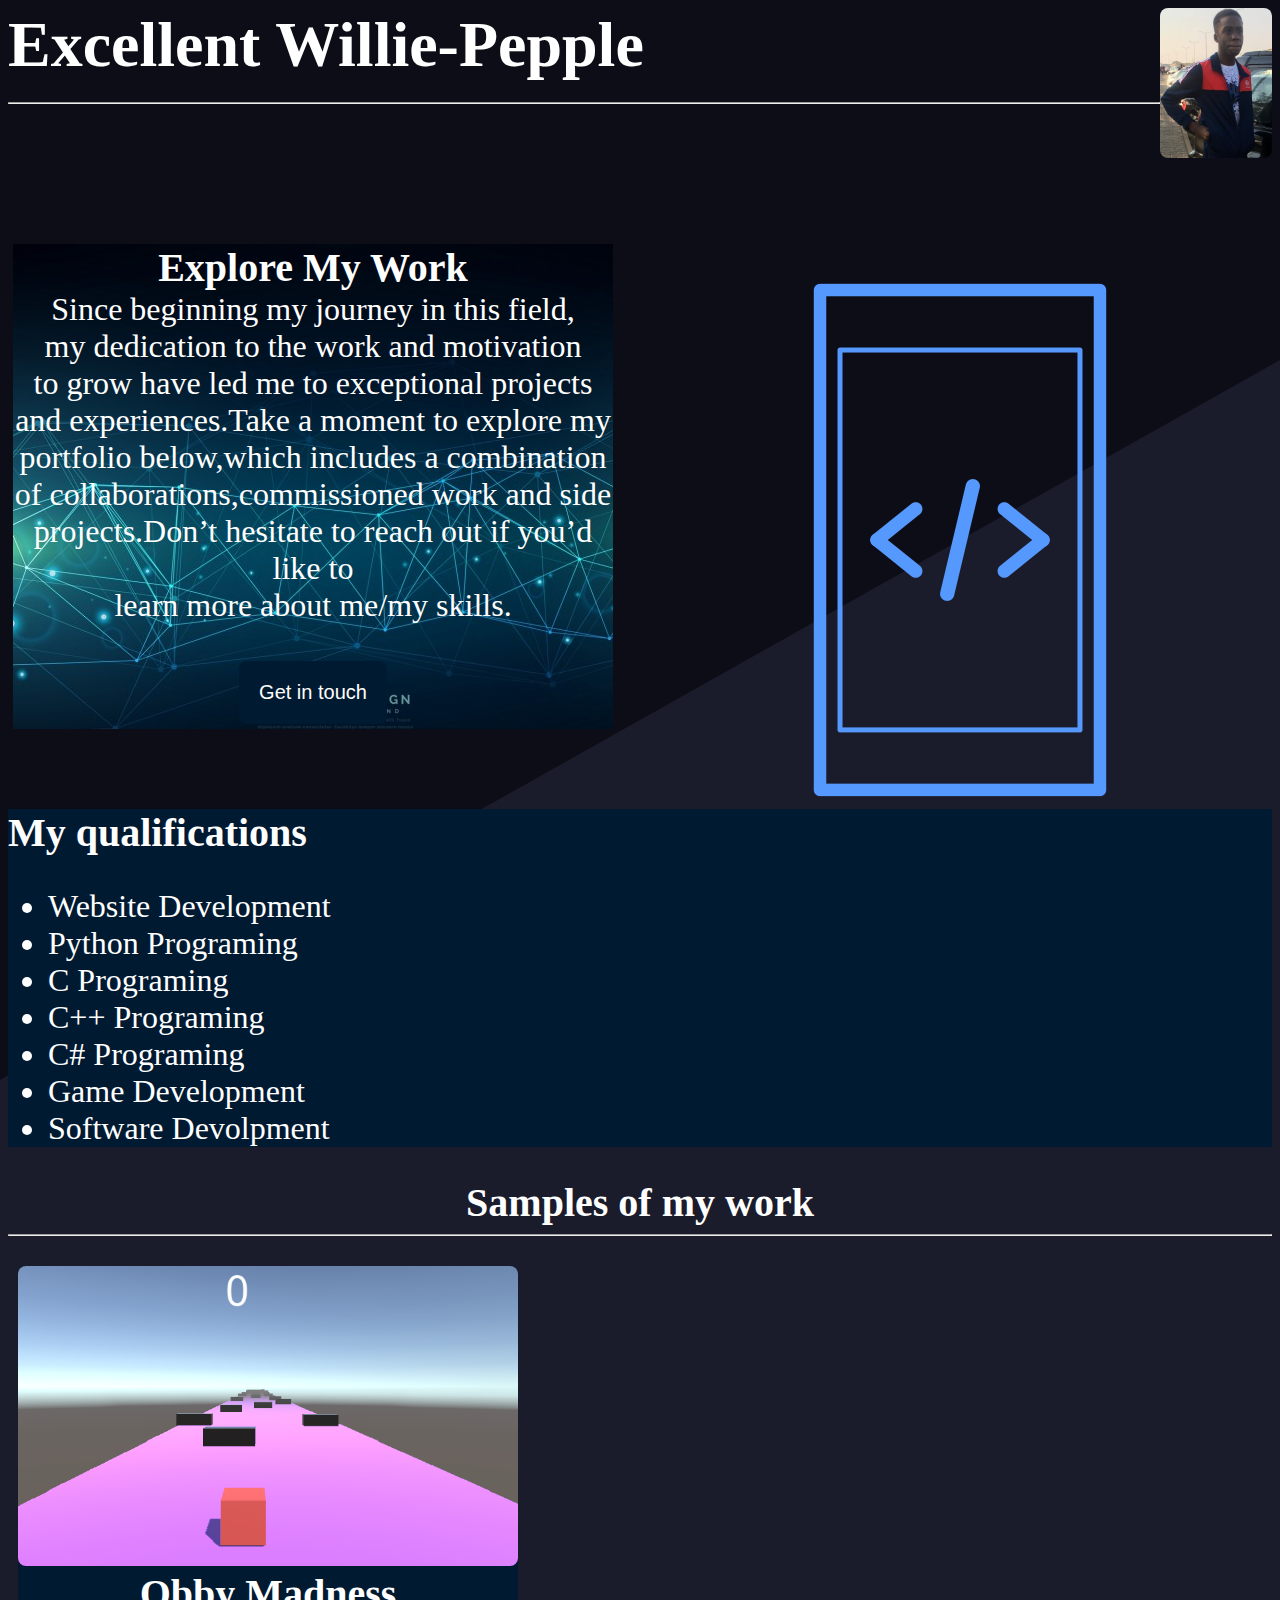
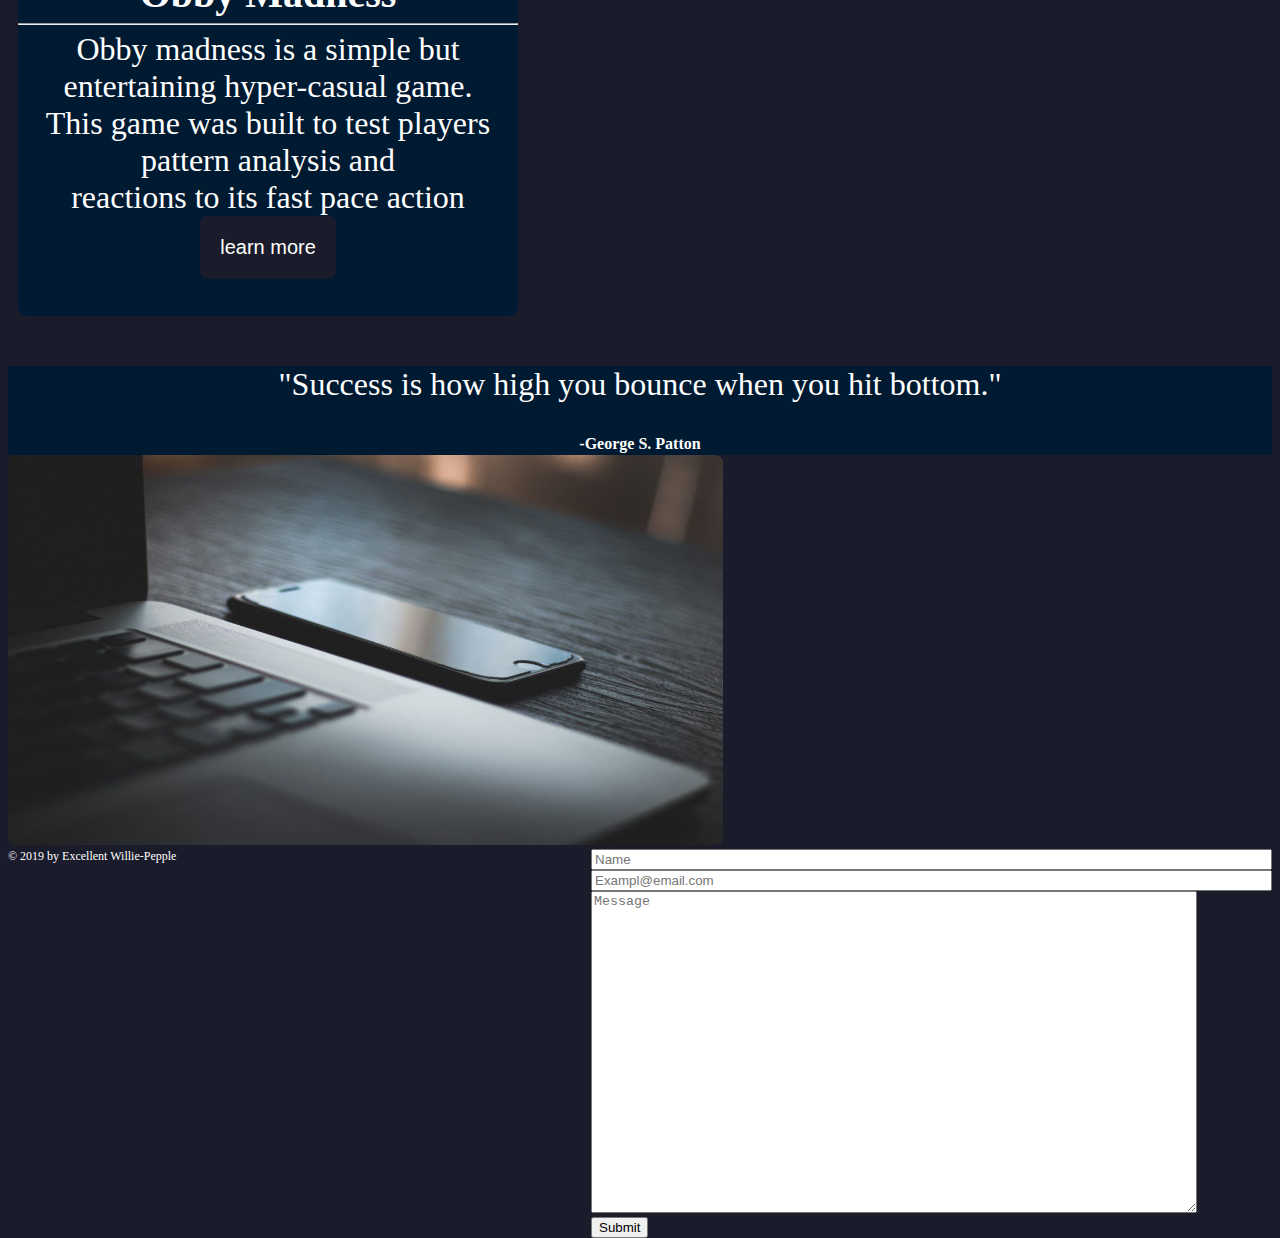
<file: my protfolio/index.html>
<!doctype html>
	<html>
		<head>
			<title>Excellent Pepple</title>
			<link href="style.css" rel="stylesheet" type="text/css">
			<link rel="shortcut icon" href="bg.jpg" type="image/x-icon" />
		</head>
		<body>
			<img src="b.jpg" class="img">
				<div id="header">
					
					<h1>Excellent Willie-Pepple</h1><hr>
					
					
				<!--<p>
					<a href="#intro" style="text-decoration: none; font-size: 40px"><font color="#fffffc">Introduction</font></a><br>
					<a href="#exp"  style="text-decoration: none; font-size: 40px"><font color="#fffffc">Qualifications</font></a><br>
					<a href="#samp"  style="text-decoration: none; font-size: 40px"><font color="#fffffc">Projects</font></a><br>
					<a href=""  style="text-decoration: none; font-size: 40px"><font color="#fffffc">Contact me</font></a><br><hr/>
				</p>	-->
					
				</div>
			    
				<div id="intro" class="intro">
					<!--<h2>Introducing Excellent Willie-Pepple</h2><hr/>-->
					<h3>Explore My Work</h3>
					<p>
						Since beginning my journey in this field,<br> 
						my dedication to the work and motivation <br>
						to grow have led me to exceptional projects<br>
						and experiences.Take a moment to explore my<br>
						portfolio below,which includes a combination<br>
			            of collaborations,commissioned work and side<br> 
						projects.Don’t hesitate to reach out 
						if you’d like to <br>learn more about me/my skills.<br><br>
					
					<button class="button button1"><a href="#contact"  style="text-decoration: none; font-size: 20px"><font color="#fffffc">Get in touch</font></a></button>
					</p>
				</div>
				
				<div id="exp" class="exp">
				
					<h3>My qualifications</h3>
					<ul>
						<li>Website Development</li>
						<li>Python Programing</li>
						<li>C Programing</li>
						<li>C++ Programing</li>
						<li>C# Programing</li>
						<li>Game Development</li>
						<li>Software Devolpment</li>
					</ul>
				</div>
				
				<div id="samp" class="samp">
					<h3>Samples of my work</h3><hr>
					<div id="obby">
					
					<img src="icon.png" height="300px" width="500px">
					<h3>Obby Madness</h3><hr>
					<p>Obby madness is a simple but entertaining hyper-casual game.<br> This game was built to test players pattern analysis and<br> reactions to its fast pace action<br><button id="d" class="button button1"><a href="#contact"  style="text-decoration: none; font-size: 20px"><font color="#fffffc">learn more</font></a></button> </p>
					</div>
					
					
					
				</div>
				<div class="quotes">
					<p>"Success is how high you bounce when you hit bottom."</p>
					<h4>-George S. Patton</h4>
					
				</div>
				
				<div id="contact">
				
					<img src="r.jpg" width="715px auto" height="390px auto" >
					<form class="form">
					    
						<input type="text" name="name" placeholder="Name" size="82" required><br> 
						<input type="email" name="email" placeholder="Exampl@email.com" size="82" required><br>
						<textarea id="message" name="msg" placeholder="Message" style="height: 316px; width:600px"></textarea><br>
						<input type="submit" name="submit">
								
					</form>
				</div>
			  
			<div class="footer" > &copy 2019 by Excellent Willie-Pepple</div>
			
		</body>
	</html>
</file>
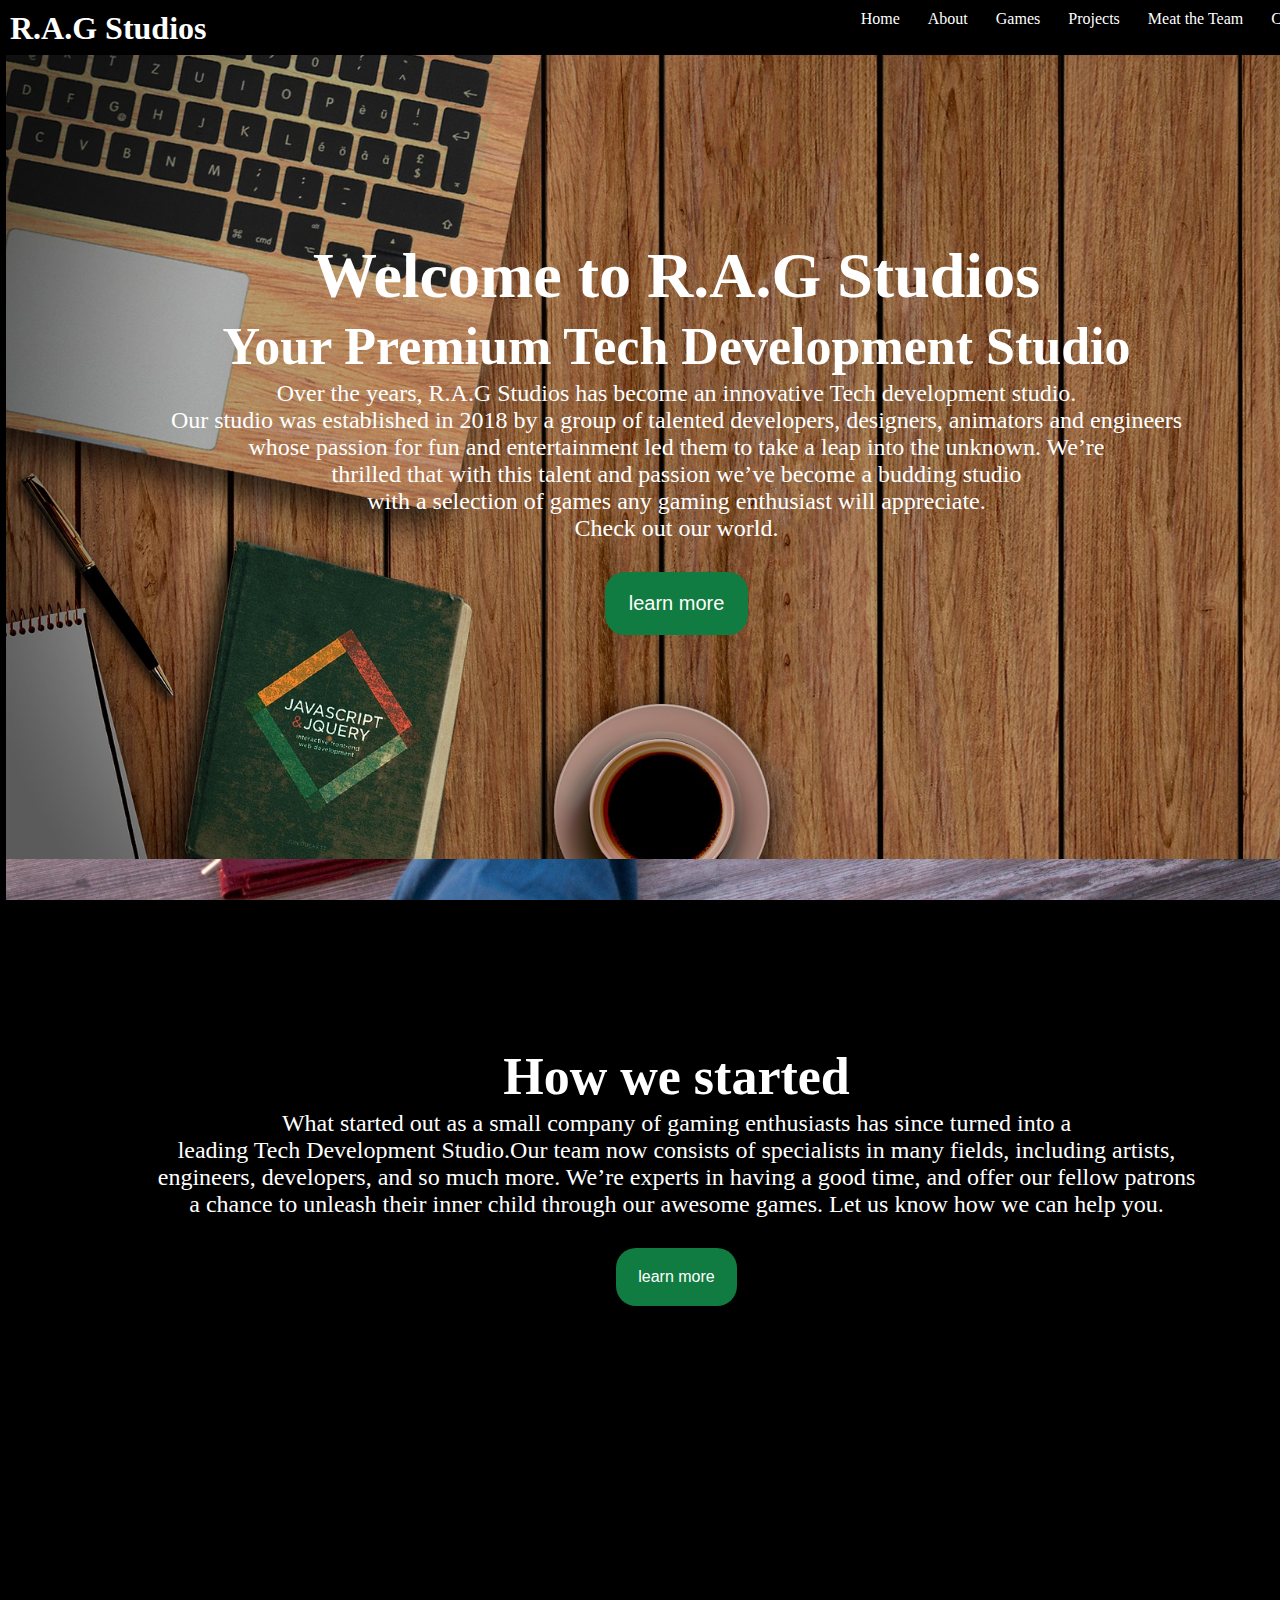
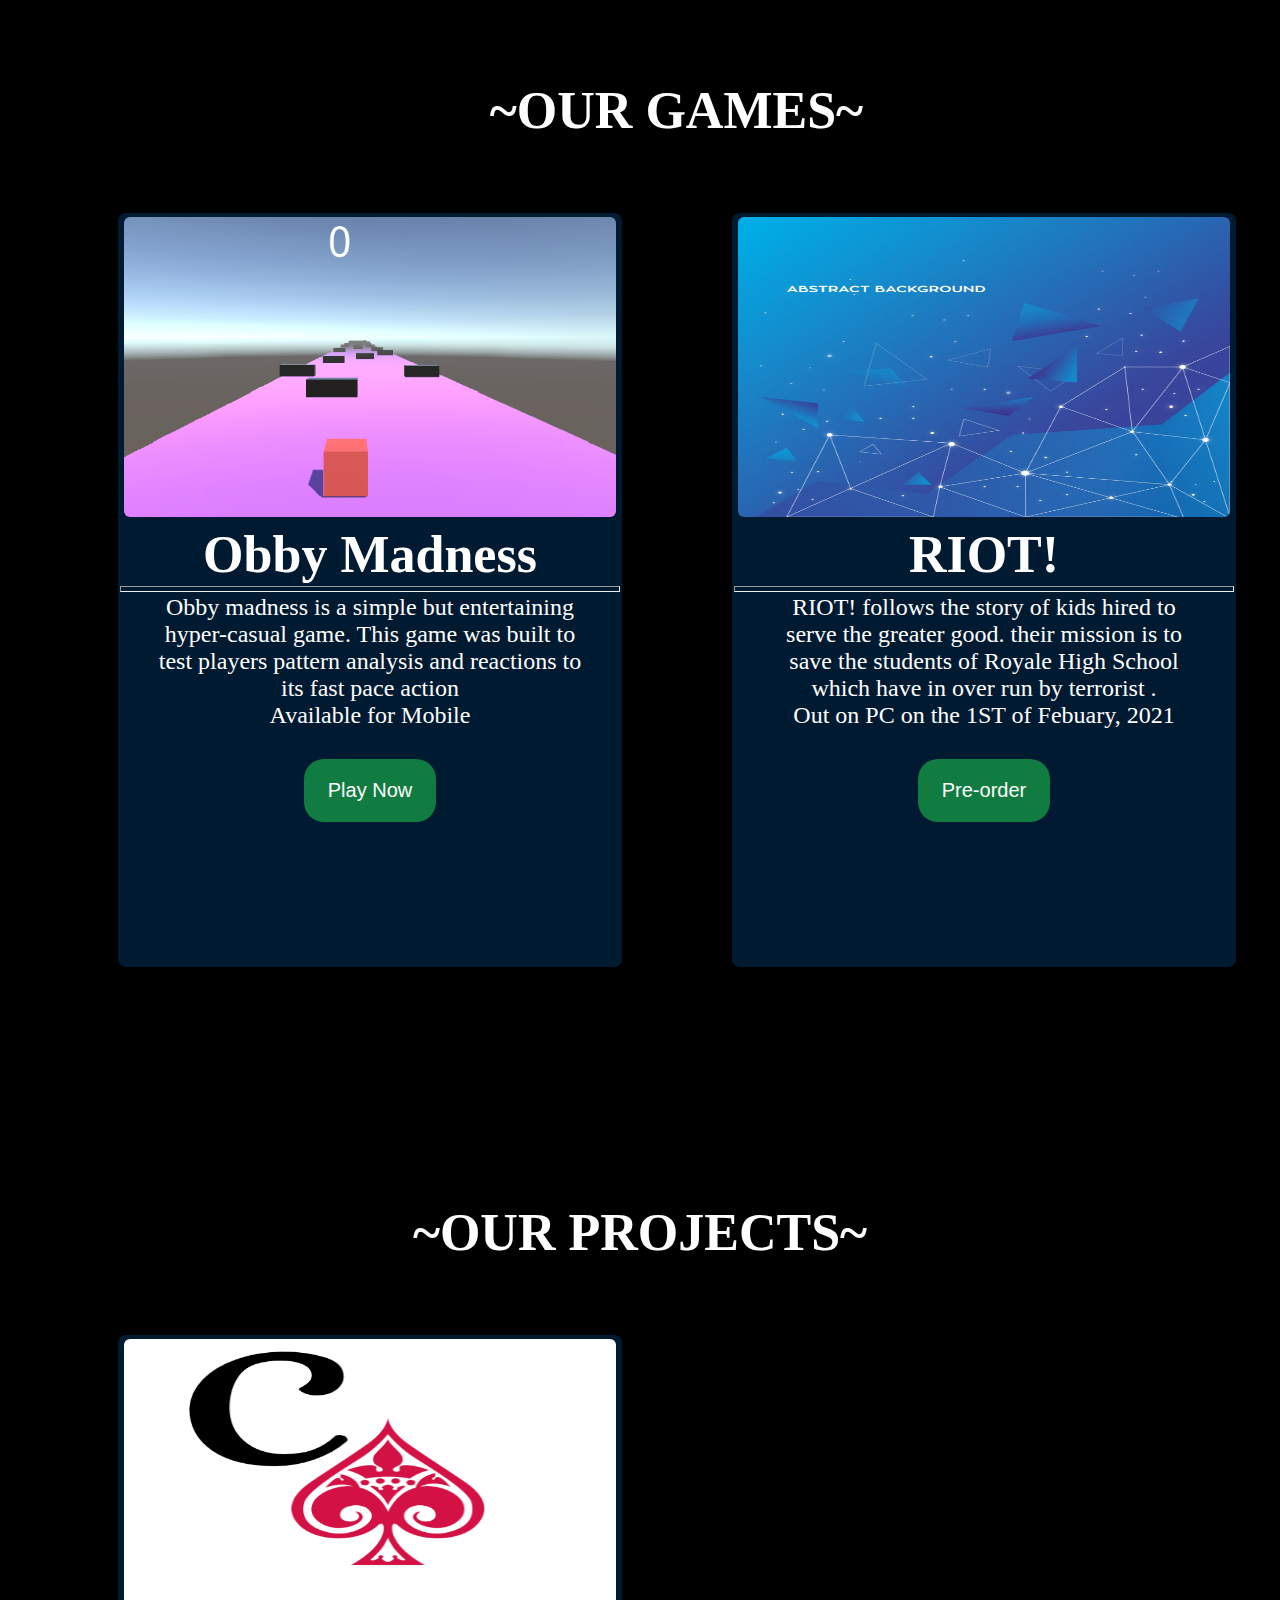
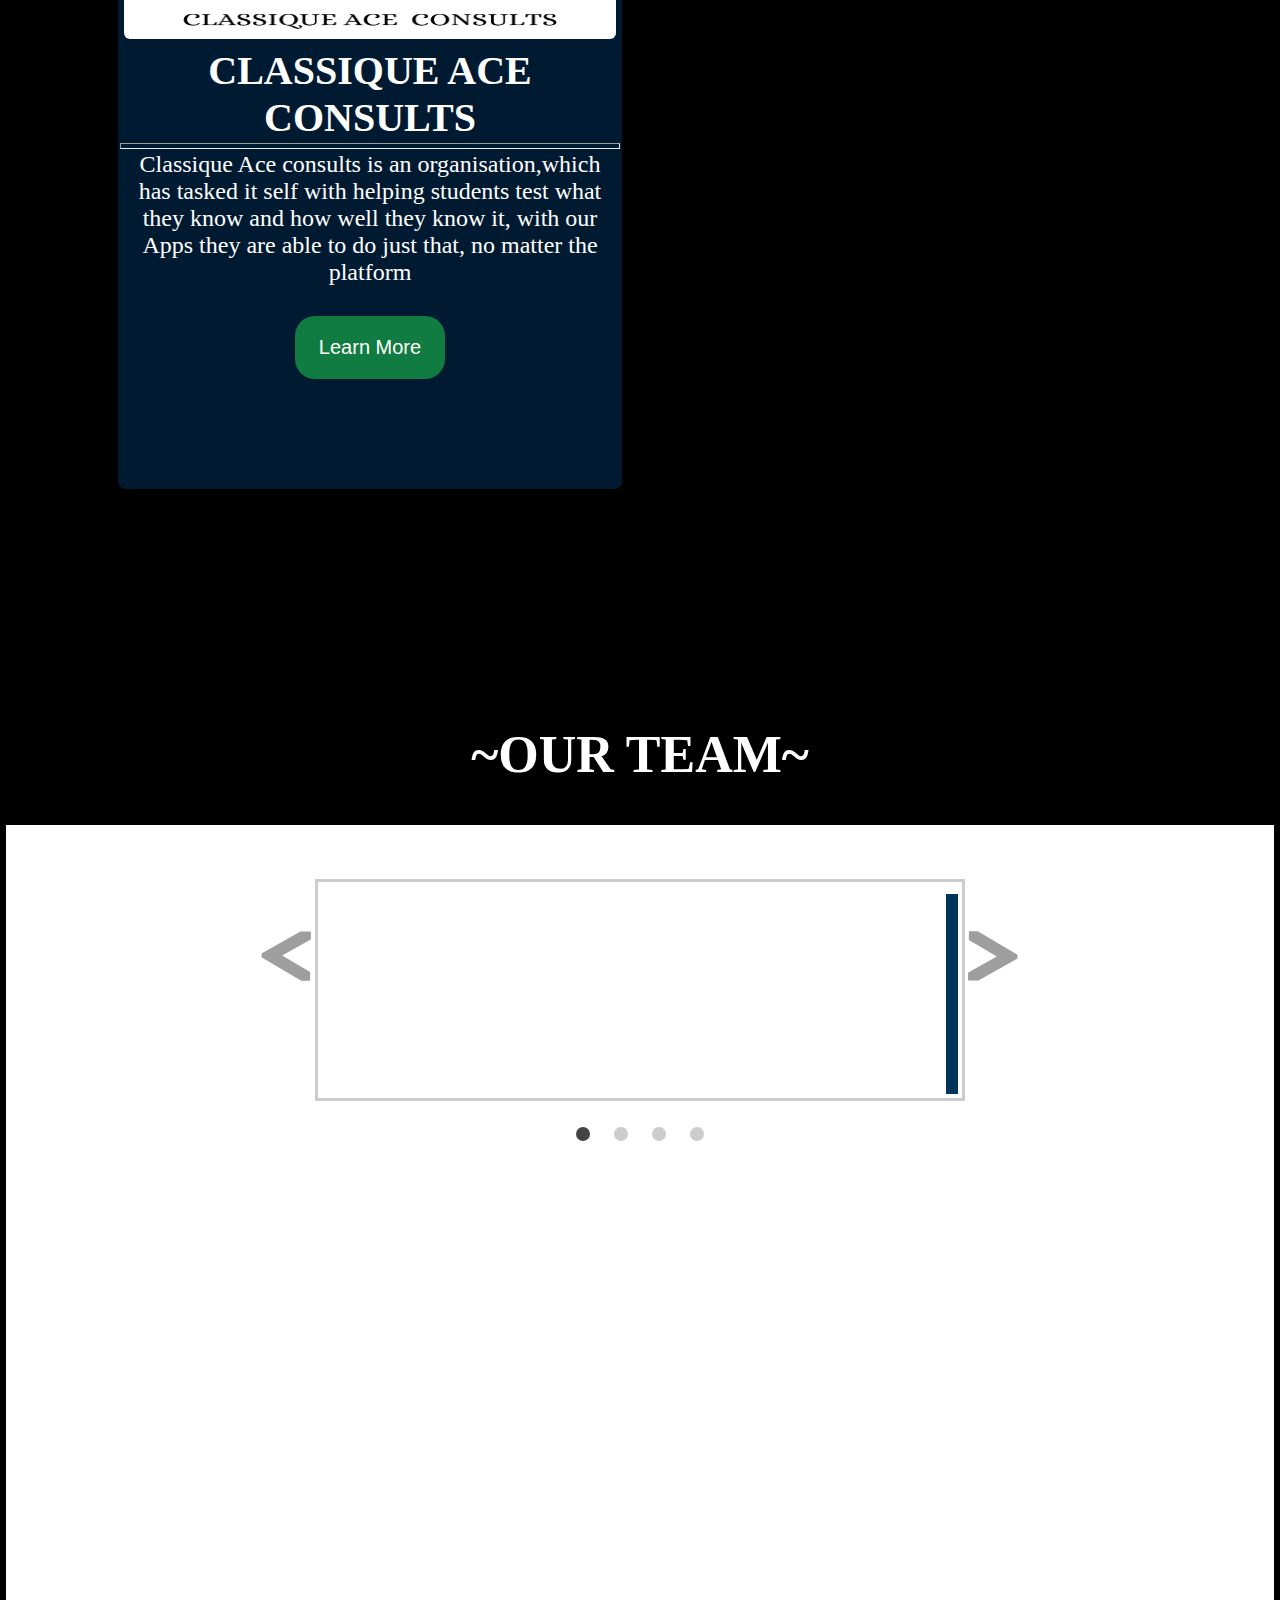
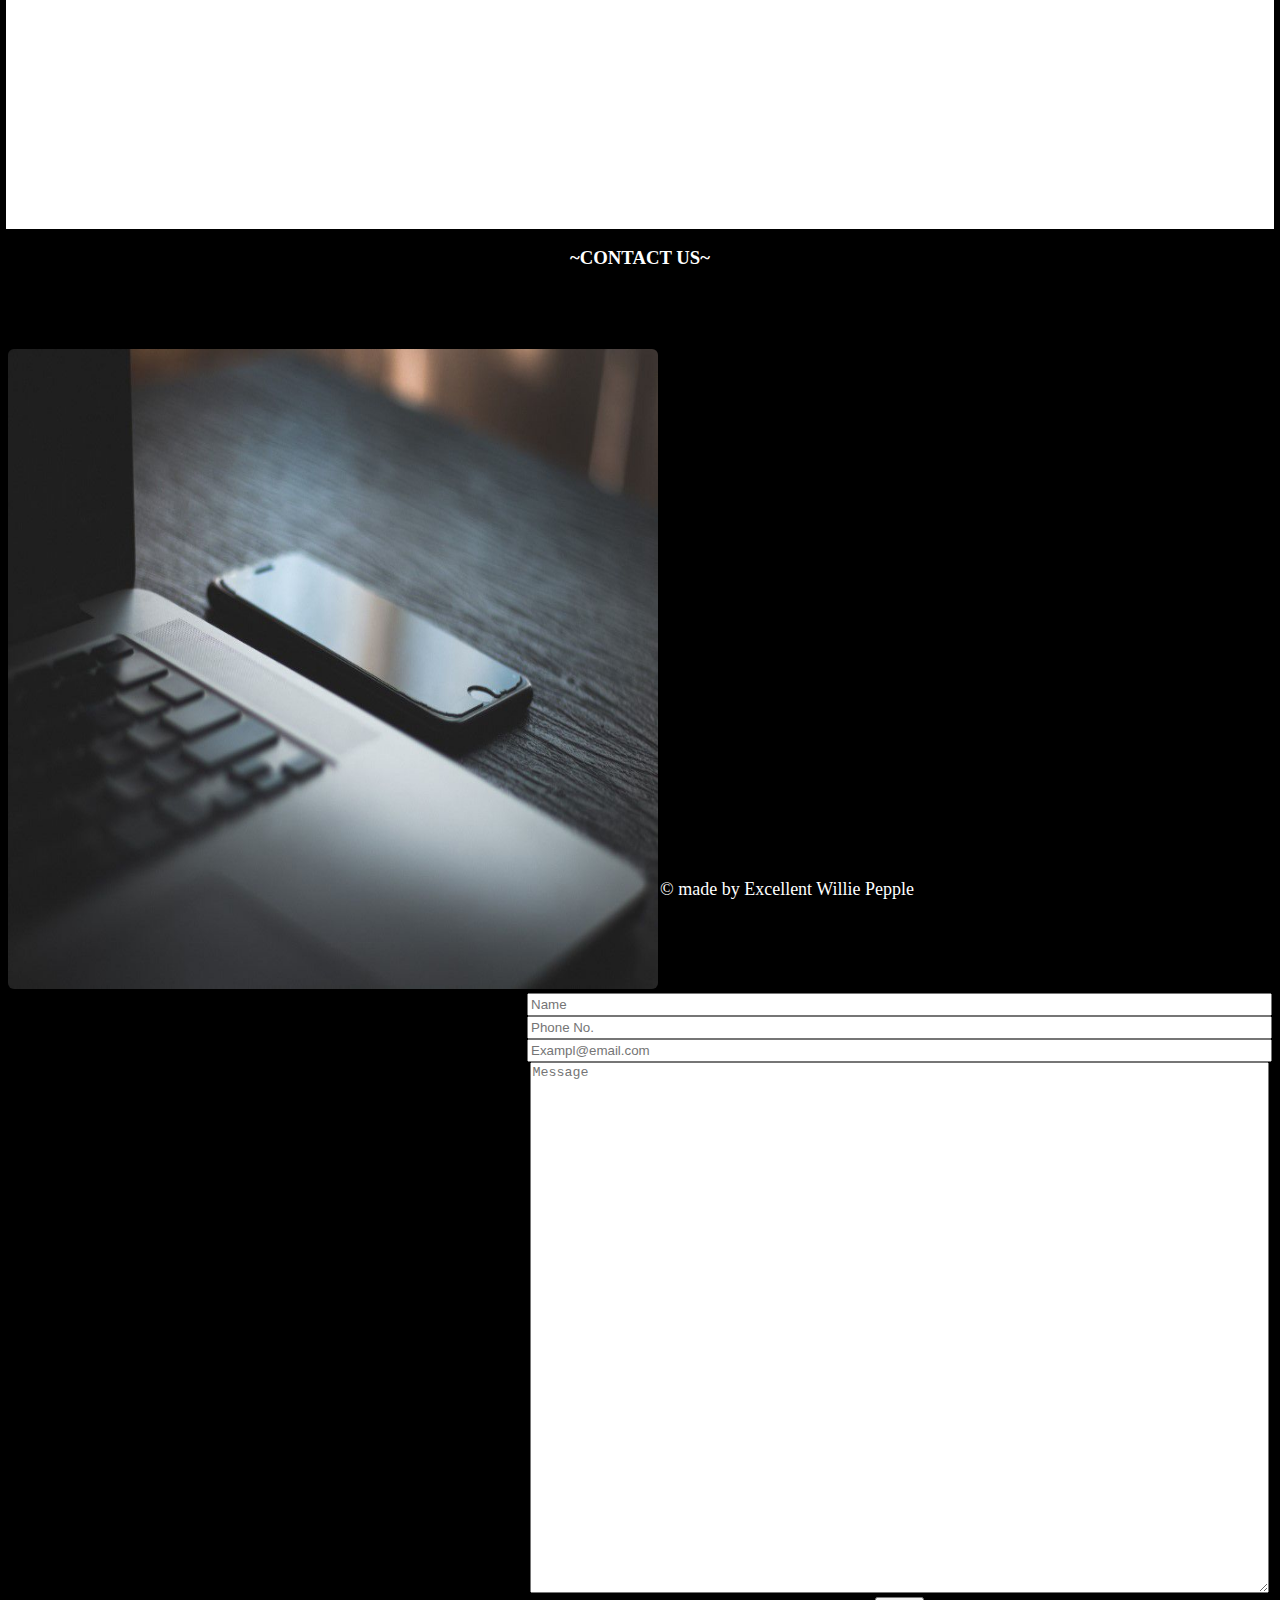
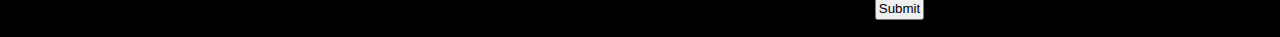
<file: R.A.G/index.html>
<!doctype html>
	<html>
		<head>
			<title>R.A.G Studios</title>
			<link href="style.css" rel="stylesheet" type="text/css">
			
			<link rel="shortcut icon" href="logo.png" type="image/x-icon" />
		</head>
		<body>
			<div id="debug">
		    <div id="header">
			<h1 id="t">R.A.G Studios</h1>
			<div id="menu">
			    
				<a href="#home" id="a">Home</a>
				<a href="#about"  id="a">About</a>
				<a href="#games"  id="a">Games</a>
				<a href="#proj"  id="a">Projects</a>
				<a href="#team"  id="a">Meat the Team</a>
				<a href="#contact"  id="a">Contact</a>
				
			</div>
			</div>
			<div id="home">
				<h2 id="h2">Welcome to R.A.G Studios</h2>
				<h3 id="h3">Your Premium Tech Development Studio</h3>
				<p id="p">
					Over the years, R.A.G Studios has become an innovative Tech development studio.<br> Our studio was established in 2018 by a group of talented developers, designers, animators and engineers<br> whose passion for fun and entertainment led them to take a leap into the unknown. We’re <br>thrilled that with this talent and passion we’ve become a budding studio<br> with a selection of games any gaming enthusiast will appreciate.<br> Check out our world.<br>
				<button class="button button1"><a href="#contact"  style="text-decoration: none; font-size: 20px"><font color="#fffffc">learn more</font></a></button>
				</p>
			</div>
			<div id="about">
				<h2 id="h2"Get To Know Us</h2>
				<h3 id="h3">How we started</h3>
				<p id="p">
					What started out as a small company of gaming enthusiasts has since turned into a <br>leading Tech Development Studio.Our team now consists of specialists in many fields, including artists,<br> engineers, developers, and so much more.
We’re experts in having a good time, and offer our fellow patrons<br> a chance to unleash their inner child through our awesome games. Let us know how we can help you.
				<br><button class="button button1"><a href="#about">learn more</a></button></p>
			</div>
			</div>
			<div id="games">
				<div id="banner">
					<h3 id="h3">~OUR GAMES~</h3>
				</div>
				<div id="content_games">
					<div id="obby">
					
						<img src="icon.png" height="300px" width="492px">
						<h3 id="h3">Obby Madness</h3><hr>
						<p id="p">Obby madness is a simple but entertaining <br>hyper-casual game. This game was built to <br>test players pattern analysis  and reactions to <br>its fast pace action<br>Available  for Mobile<br><button id="d" class="button button1"><a href="#contact"  style="text-decoration: none; font-size: 20px"><font color="#fffffc">Play Now</font></a></button> </p>
					</div>
					
					<div id="obby">
					
						<img src="blue-abstract-background_1082-82.jpg" height="300px" width="492px">
						<h3 id="h3">RIOT!</h3><hr>
						<p id="p">RIOT! follows the story of kids hired to <br>serve the greater good. their mission is to <br>save the students of Royale High School<br> which have in over run by terrorist .<br>Out on PC on the 1ST of Febuary, 2021<br><button id="d" class="button button1"><a href="#contact"  style="text-decoration: none; font-size: 20px"><font color="#fffffc">Pre-order</font></a></button> </p>
					</div>
				</div>
			</div>
			<div id="proj">
				<div id="banner">
					<h3 id="h3">~OUR PROJECTS~</h3>
				</div>
				<div id="content_proj">
					<div id="obby">
					
						<img src="3.png" height="300px" width="492px">
						<h4 id="h4">CLASSIQUE ACE CONSULTS</h4><hr>
						<p id="p">Classique Ace consults is an organisation,which has tasked it self with helping students test what they know and how well they know it, with our Apps they are able to do just that, no matter the platform <br><button id="d" class="button button1"><a href="#contact"  style="text-decoration: none; font-size: 20px"><font color="#fffffc">Learn More</font></a></button> </p>
					</div>
					
					
				</div>
			</div>
			<div id="team">
				<div id="banner">
					<h3 id="h3">~OUR TEAM~</h3>
				</div>
				<div id="content">
					<div id="slider">
						<input type="radio" name="slider" id="slide4" checked>
						<input type="radio" name="slider" id="slide3" checked>
						<input type="radio" name="slider" id="slide2" checked>
						<input type="radio" name="slider" id="slide1" checked>
						
						<div id="slides">
							<div id="overflow">
								<div class="inner">
									<div class="slide slide_4">
										<div class="slide-content" >
											<h2>Slide 4</h2>
											<p>content for slide 4</p>
										</div>
									</div>
									<div class="slide slide_3">
										<div class="slide-content" >
											<h2>Slide 3</h2>
											<p>content for slide 3</p>
										</div>
									</div>
									<div class="slide slide_2">
										<div class="slide-content" >
											<h2>Slide 2</h2>
											<p>content for slide 2</p>
										</div>
									</div>
									
									<div class="slide slide_1">
										<div class="slide-content" >
											<h2>Slide 1</h2>
											<p>content for slide 1</p>
										</div>
									</div>
								</div>
							</div>
							
						</div>
						<div id="controls">
							<label for="slide1"></label>
							<label for="slide2"></label>
							<label for="slide3"></label>
							<label for="slide4"></label>
						</div>
						<div id="bullets">
							<label for="slide1"></label>
							<label for="slide2"></label>
							<label for="slide3"></label>
							<label for="slide4"></label>
						</div>
					</div>
				  

					</div>
			</div>
			<div id="contact">
			<div id="banner">
					<h3>~CONTACT US~</h3>
				</div>
				<img id="contact-image" src="r.jpg"  >
					<form class="form"  >
					    
						<input type="text" name="name" placeholder="Name" size="90" required><br> 
						<input type="text" name="number" placeholder="Phone No." size="90" required><br> 
						<input type="email" name="email" placeholder="Exampl@email.com" size="90" required><br>
						<textarea id="message" name="msg" placeholder="Message" style="height: 82%; width:98.5%"></textarea><br>
						<input type="submit" name="submit">
								
					</form>
				
					
				</div>
			
			<div id="footer"><p id="p_comand"> &copy made by Excellent Willie Pepple    </p></div>
		</body>
	</html>
</file>
<file: my protfolio/style.css>
#header {
	background-image: url("");
	text-align: center-left;
	height: ;
	background-color: ;
	margin-bottom: 140px;
	background-repeat: ;
	margin-top: auto;
	width: ;
	font-size: 30px;
	float: left-side;
}
.img{
	float: right;
	height: 150px;
	margin-top: auto;
}

.exp{
	background-image: url("");
	text-align: center-left;
	margin-left: ;
	background-color: #001a32;
	width: ;
	height: ;
	color: white;
	background-repeat: no-repeat;
	margin-top: 80px;
	font-size: 32px;
}	

h1{
	margin: 0px;
	font-size: 64px;
	margin-bottom: 20px;
	
}
.intro{
	background-image: url("dt.jpg");
	text-align: center;
	background-color: ;
	width: 600px;
	height: ;
	margin-left: 5px;
	margin-top: 0 auto; 
}
.samp {
	background-image: url("");
	background-color: ;
	text-align: center;
	width: ;
	height: auto;
	margin-left: ;
	margin-top: 0 auto; 
}
.quotes{
	text-align: center;
	background-color: #001a32;
	width: ;
	height: 89px;
	margin-left: ;
	margin-top: 0 auto;  
}
p {
	text-align: center-left;
	font-size: 32px;
}
body{
	background-image: url("pro.png");
	background-repeat: no-repeat;
	background-color: #1a1c2b;
	color: white;
}
.footer{
	background-color: ;
	margin-top: 0px; 
	font-size: 12px ;
}
h2{
	text-align: center-left;
	color: white;
	font-size: 46px;
}
h3{
	text-align: center-left;
	color: white;
	font-size: 40px;
}
.button {
  background-color: #001a32;
  border: none;
  color: white;
  padding: 20px;
  text-align: center;
  text-decoration: none;
  display: inline-block;
  font-size: 16px;
  margin: 0 auto;
  margin-bottom: 5px ;
}
.button1 {border-radius: 8px;}
.form{
	margin:  auto;
	float: right;
	
	
}
#contact{
	height: 389px auto;
	background-color: ;
	margin: auto;
}
#obby{
	height: 650px;
	width: 500px;
	background-color: #001a32;
	font-size: 12px;
	border-radius: 8px;
	margin-left: 10px;
}
#obby, p{
	margin-top: 0px;
}
#obby, h3{
	margin-bottom: 0px;
	margin-top: 0px;
}
#obby, button, button1{
	margin-bottom: 50px;
	margin-top: 30px;
	
}
#obby, img{
	border-radius: 8px;
}
#d{
	background-color: #1a1c2b;
}
</file>
<file: R.A.G/style.css>
#menu{
float: right;
font-size: 24px;

background-color: ;
}
#header{
background-color: black;
height: 45px;
width: 1337px auto;
margin-bottom: ;

}
#t{
	float: left;
	
}
#menu{
	float: right;
	font-size: 16px;
}
.button {
  background-color: #107c41;
  border: none;
  color: white;
  padding: 20px;
  text-align: center;
  text-decoration: none;
  display: inline-block;
  font-size: 16px;
  margin: 0 auto;
  margin-bottom: 5px ;
  margin-top: 30px;
}
*{
	margin: 0px;
	padding: 2px;
}
body{
	text-align: center;
	color:white;
	background-color: black;

}
a{
	color: white;
	text-decoration: none;
	margin-right:;
}
#a{
	color: white;
	text-decoration: none;
	margin-right: 20px;
}
.form{
	margin:  auto;
	margin-right: 0px;
	float: right;
	height: 100%;
	width: 50% auto;
	background-color: ;
	
}
#contact-image{
	float: left;
	margin-right: 0px;
	height: 100%;
	width: 650px;
}
#home{
	background-color: grey;
	height: 800px;
	width: 1341px auto;
	background-image: url("a.jpg");
	background-size: cover;
	background-attachment: fixed;
	margin-top: ;
}
#about{
	background-color: blue;
	height: 800px;
	width: 100% auto;
	background-image: url("work-731198_1920.jpg");
	background-size: cover;
	background-attachment: fixed;
}
#games{
	background-color: black;
	height: ;
	width: 1341px;
	background-attachment: fixed;
}
#banner{
	background-color: black;
    height: 100px;
	width: 100% auto; 
	text-align: centrer;
	margin-top: 10px;
}
#content{
	background-color: white;
	background-image: url("e.jpg");
	background-attachment: fixed;
	background-size: cover;
    height: 1000px;
	width: 100% auto; 
	text-align: centrer;
	margin-top: 0px;
	
}
#debug{
	background-color: ;
	height: ;
	width: 1341px;
	background-attachment: fixed;
	
}
#team{
	background-color: black;
	height: ;
	width: 1341px auto;
	background-attachment: fixed;
	
}
#proj{
	background-color: black;
	height: ;
	width: 1341px auto;
	
}
#contact{
	background-color: black;
	height: 640px;
	width: 1341px auto;
	
}
#support{
	background-color: black;
	height: 640px;
	width: 1341px auto;
	
}
#content_proj{
	background-image: url("projects.jpg");
	background-attachment: fixed;
	background-size: cover;
	background-color: ;
    height: 1000px;
	width: 100% auto; 
	text-align: centrer;
	margin-top: 0px;
}
#content_games{
	background-image: url("games.jpg");
	background-attachment: fixed;
	background-size: cover;
	background-color: ;
    height: 1000px ;
	width: 100% auto; 
	text-align: centrer;
	margin-top: 0px;
}
#footer{
	text-align: left;
	
}
#p_comand{
	font-size: 18px;
}
#p{
	
	font-size: 24px;
}
#h2{
	font-size: 64px;
	margin-top: 180px;
}
#h3{
	font-size: 52px;
	margin-top: 180px;
}
#h4{
	font-size: 40px;
	margin-top: 0px;
}
#obby{
	height: 750px;
	width: 500px;
	background-color: #001a32;
	font-size: 12px;
	border-radius: 8px;
	margin-left: 10px;
	margin-left: 110px;
	margin-top: 0 auto; 
	float: left;
}
#obby, #p{
	margin-top: 0px;
}
#obby, #h3{
	margin-bottom: 0px;
	margin-top: 0px;
}
#obby, button, button1{
	margin-bottom: 50px;
	margin-top: 30px;
	border-radius: 20px;
	
	
}
#obby, img{
	border-radius: 8px;
	
}
.mySlides {display:none;}
.w3-left, .w3-right, .w3-badge {cursor:pointer;}
.w3-left, .w3-right{
	height:30px;
	width:30px;
}
.w3-badge {
	height:20px;
	width:20px;
	padding:0;
	float: center;
}

.profile_pic{
	border-radius: 20px;
	height:300px; 
	width: 100%;
	float: ;
}
#programmer{
	height: 600px;
	width: 400px;
	background-color: #001a32;
	margin-left: 50px;
}
#programmer, #p{
	margin-top: 0px;
}
#programmer, #h3{
	margin-bottom: 0px;
	margin-top: 0px;
	font-size: 52px;
}
#programmer, button, button1{
	margin-bottom: 50px;
	margin-top: 0px;
	border-radius: 20px;
	
	
}

#slider{
	margin: 0 auto;
	margin-top: 50px;
	width: 650px;
	height: ;
	max-height: ;
	max-width: 100%;
	text-align: center;
	color: black;
	
	
}
#slider input[type=radio]{
	display: none;
}
#slider label{
	cursor: pointer;
	text-decoration: none;
	
}
#slides{
	padding: 8px;
	border: 3px solid #ccc;
	background: #fff;
	position: relative;
	z-index: 1;
	height: 200px;
	
}
#overflow{
	width: 100%;
	height:100%;
	background-color: ;
	overflow: hidden;
}
#slide1:checked ~ #slides .inner{
	margin-left: 0px;
	
}
#slide2:checked ~ #slides .inner{
	margin-left: -100%;
}
#slide3:checked ~ #slides .inner{
	margin-left: -200%;
}
#slide4:checked ~ #slides .inner{
	margin-left: -300%;
}
#slides .inner{
	transition: margin-left 800ms cubic-beizer(0.770, 0.000, 0.175, 1.000);
	width: 400%;
	line-height: 0;
	height: 100%;
	
}
#slides .slide{
	width: 25%;
	float: right;
	display: flex;
	justify-content: center;
	align-items: center;
	height: 100%;
	color: #fff;
}
#slides .slide_1{
	background: #00171f;
	
}
#slides .slide_2{
	background: #003459;
}
#slides .slide_3{
	background: #007EA7;
}
#slides .slide_4{
	background: #00a8E8;
}

#controls{
	margin: -180px 0 0 0 ;
	width: 100%;
	height: 500px;
	z-index: 3;
	position: relative;
}
#controls label{
	transition: opacity 0.2s ease-out;
	display: none;
	
	width: 60px;
	height: 60px;
	opacity: .4;
	
}
#controls label:hover{
	opacity: 1;
}
#slide1:checked ~#controls label:nth-child(2),
#slide2:checked ~#controls label:nth-child(3),
#slide3:checked ~#controls label:nth-child(4),
#slide4:checked ~#controls label:nth-child(1){
	background: url(next.png)	no-repeat;
	float: right;
	margin: 0 -60px 0 0;
	display: block;
}
#slide1:checked ~#controls label:nth-last-child(2),
#slide2:checked ~#controls label:nth-last-child(3),
#slide3:checked ~#controls label:nth-last-child(4),
#slide4:checked ~#controls label:nth-last-child(1){
	background: url(Back.png)	no-repeat;
	float: left;
	margin: 0 0 0 -60px;
	display: block;
}
#bullets{
	
	margin: -300px 0 0 0;
	text-align: center;
	
}
#bullets label{
	display: inline-block;
	width: 10px;
	height: 10px;
	border-radius: 100%;
	background: #ccc;
	margin: 0 10px;
}
#slide1:checked ~ #bullets label:nth-child(1),
#slide2:checked ~ #bullets label:nth-child(2),
#slide3:checked ~ #bullets label:nth-child(3),
#slide4:checked ~ #bullets label:nth-child(4){
	background: #444;
}
@media screen and (max-width: 500px){
	#slide1:checked ~#controls label:nth-child(2),
	#slide2:checked ~#controls label:nth-child(3),
	#slide3:checked ~#controls label:nth-child(4),
	#slide4:checked ~#controls label:nth-child(1),
	#slide1:checked ~#controls label:nth-last-child(2),
	#slide2:checked ~#controls label:nth-last-child(3),
	#slide3:checked ~#controls label:nth-last-child(4),
	#slide4:checked ~#controls label:nth-last-child(1){
		margin: 0;
		padding: 0;
	}
}
</file>
